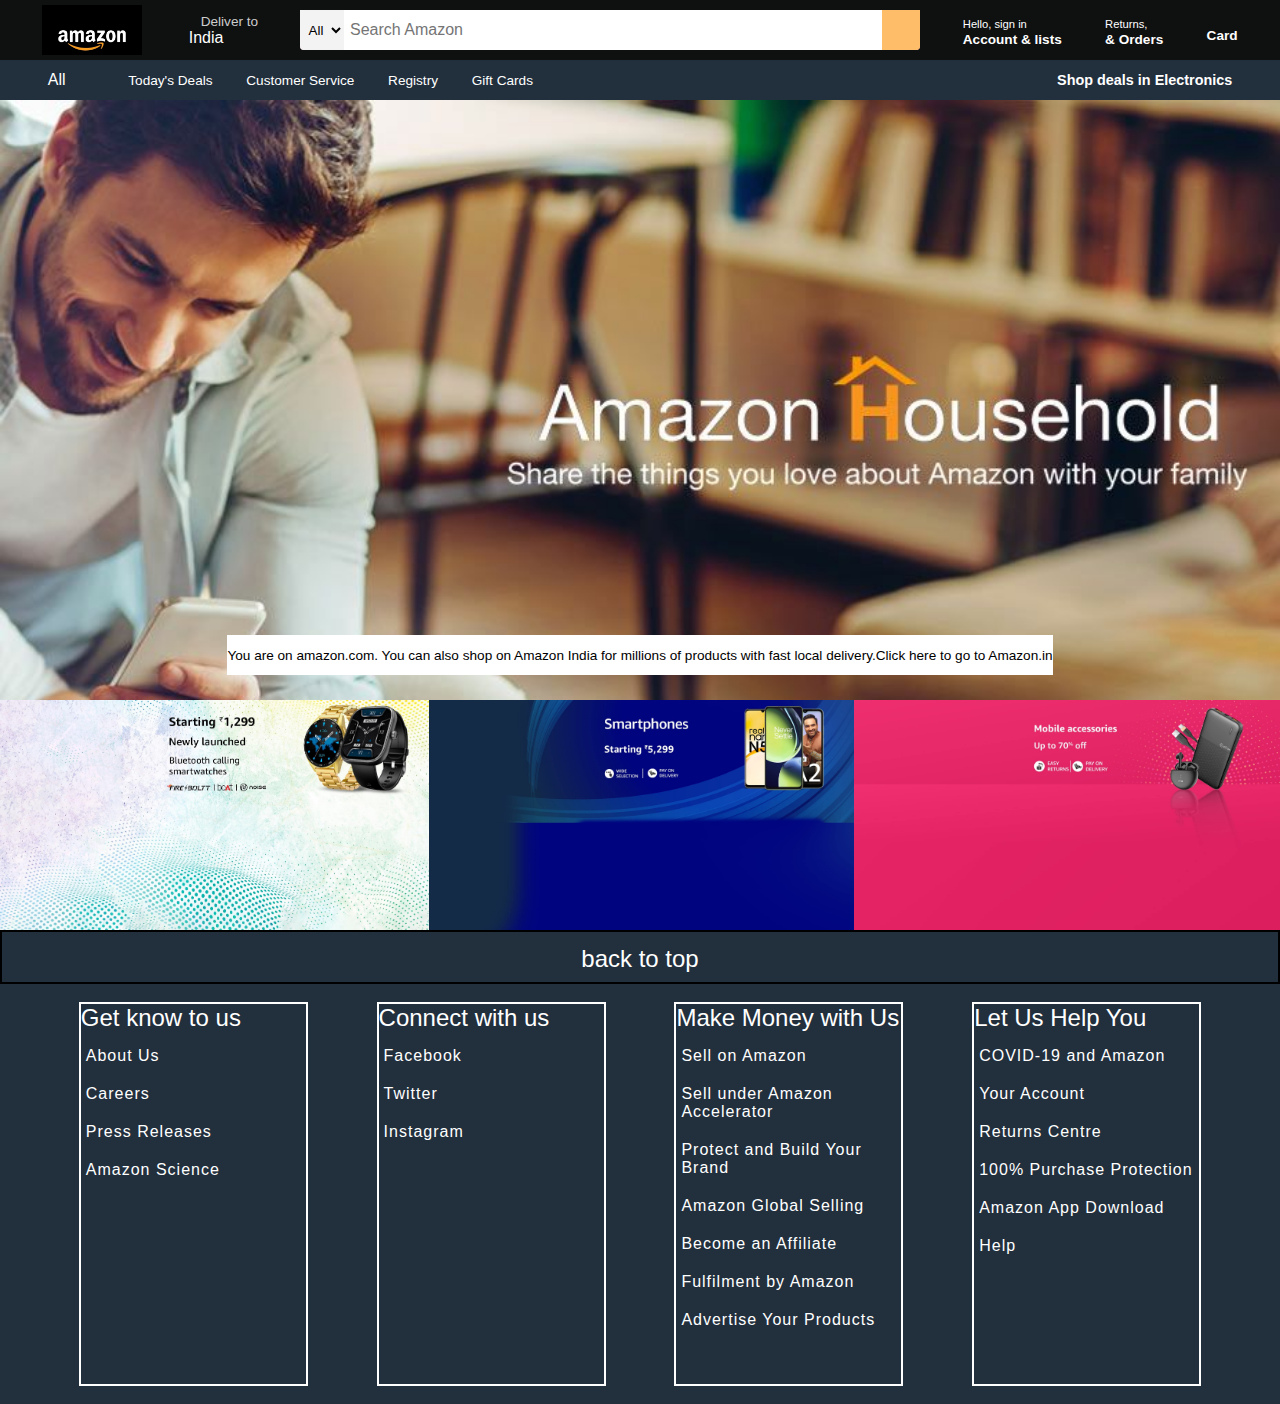
<file: projects/amazon home page degign/index.html>
<!DOCTYPE html>
<html lang="en">
<head>
    <meta charset="UTF-8">
    <meta name="viewport" content="width=device-width, initial-scale=1.0">
    <title>Rohit.amazon</title>
    <link rel="stylesheet" href="https://cdnjs.cloudflare.com/ajax/libs/font-awesome/6.4.0/css/all.min.css" integrity="sha512-iecdLmaskl7CVkqkXNQ/ZH/XLlvWZOJyj7Yy7tcenmpD1ypASozpmT/E0iPtmFIB46ZmdtAc9eNBvH0H/ZpiBw==" crossorigin="anonymous" referrerpolicy="no-referrer" />
    <link rel="stylesheet" href="style.css">
</head>
<body>
 <header>
   <div class="navbar">
    <div class="nav-logo border">
        <div class="logo"></div>
    </div>
 <div class="nav-address border">
    <p class="add-first">Deliver to</p>
    <div class="address-icon">
        <i class="fa-sharp fa-solid fa-location-dot"></i>
        <p class="add-second">India</p>
    </div>
 </div>
 <div class="nav-search">
    <select class="search-select">
        <option>All</option>
    </select>
    <input placeholder=" Search Amazon" class="search-input">
    <div class="search-icon">
        <i class="fa-solid fa-magnifying-glass"></i>
    </div>
 </div>
 <div class="nav-signin border">
    <p><span>Hello, sign in</span></p>
    <p class="nav-second">Account & lists</p>
 </div>
 <div class="nav-return border">
    <p><span>Returns,</span></p>
    <p class="nav-second">& Orders</p>
 </div>
 <div class="nav-cart border">
    <i class="fa-solid fa-cart-shopping"></i>
    Card
 </div>
</div>


<div class="pannel">
   <div class="pannel-all">
      <i class="fa-solid fa-bars"></i>
      All
   </div>
   <div class="pannel-ops">
      <p>Today's Deals</p>
      <p>Customer Service</p>
      <p>Registry</p>
      <p>Gift Cards</p>
   </div>
   <div class="pannel-deals">
      Shop deals in Electronics
   </div>
</div>
 
 </header>
 <div class="hero-section">
   <div class="hero-message">
      <p class="example">You are on amazon.com. You can also shop on Amazon India for millions of products with fast local delivery. <a> Click here to go to Amazon.in</a></p>    
   </div>

 </div>
 <div class="main-hero">
   <div class="middle-section">

   </div>
   <div class="middle-section2">
  
   </div>
   <div class="middle-section3">

   </div>
 </div>
 
</body>
<footer>
   <p class="footer-para">back to top</p>
</footer>
<div class="main-footer">
   <div class="first-content">
      <p class="content-paragraph">Get know to us</p>
      <a class="footer-content1 about-us">About Us</a><br>
      <a class="footer-content1 careers">Careers</a><br>
      <a class="footer-content1 Press">Press Releases</a><br>
      <a class="footer-content1 Amazon">Amazon Science</a><br>
    
   </div>

   <div class="first-content">
      <p class="content-paragraph">Connect with us</p>
      <a class="footer-content1 about-us">Facebook</a><br>
      <a class="footer-content1 careers">Twitter</a><br>
      <a class="footer-content1 Press">Instagram</a><br>    
   </div>

   <div class="first-content">
      <p class="content-paragraph">Make Money with Us</p>
      <a class="footer-content1 about-us">Sell on Amazon</a><br>
      <a class="footer-content1 careers">Sell under Amazon Accelerator</a><br>
      <a class="footer-content1 Press">Protect and Build Your Brand</a><br> 
      <a class="footer-content1 Amazon">Amazon Global Selling</a><br>   
      <a class="footer-content1 Amazon">Become an Affiliate</a><br>   
      <a class="footer-content1 Amazon">Fulfilment by Amazon</a><br>   
      <a class="footer-content1 Amazon">Advertise Your Products</a><br>   
   </div>

   <div class="first-content">
      <p class="content-paragraph">Let Us Help You</p>
      <a class="footer-content1 about-us">COVID-19 and Amazon</a><br>
      <a class="footer-content1 careers">Your Account</a><br>
      <a class="footer-content1 Press">Returns Centre</a><br>    
      <a class="footer-content1 Press">100% Purchase Protection</a><br>    
      <a class="footer-content1 Press">Amazon App Download</a><br>    
      <a class="footer-content1 Press">Help</a><br>    
   </div>
 
</div>
</html>
</file>
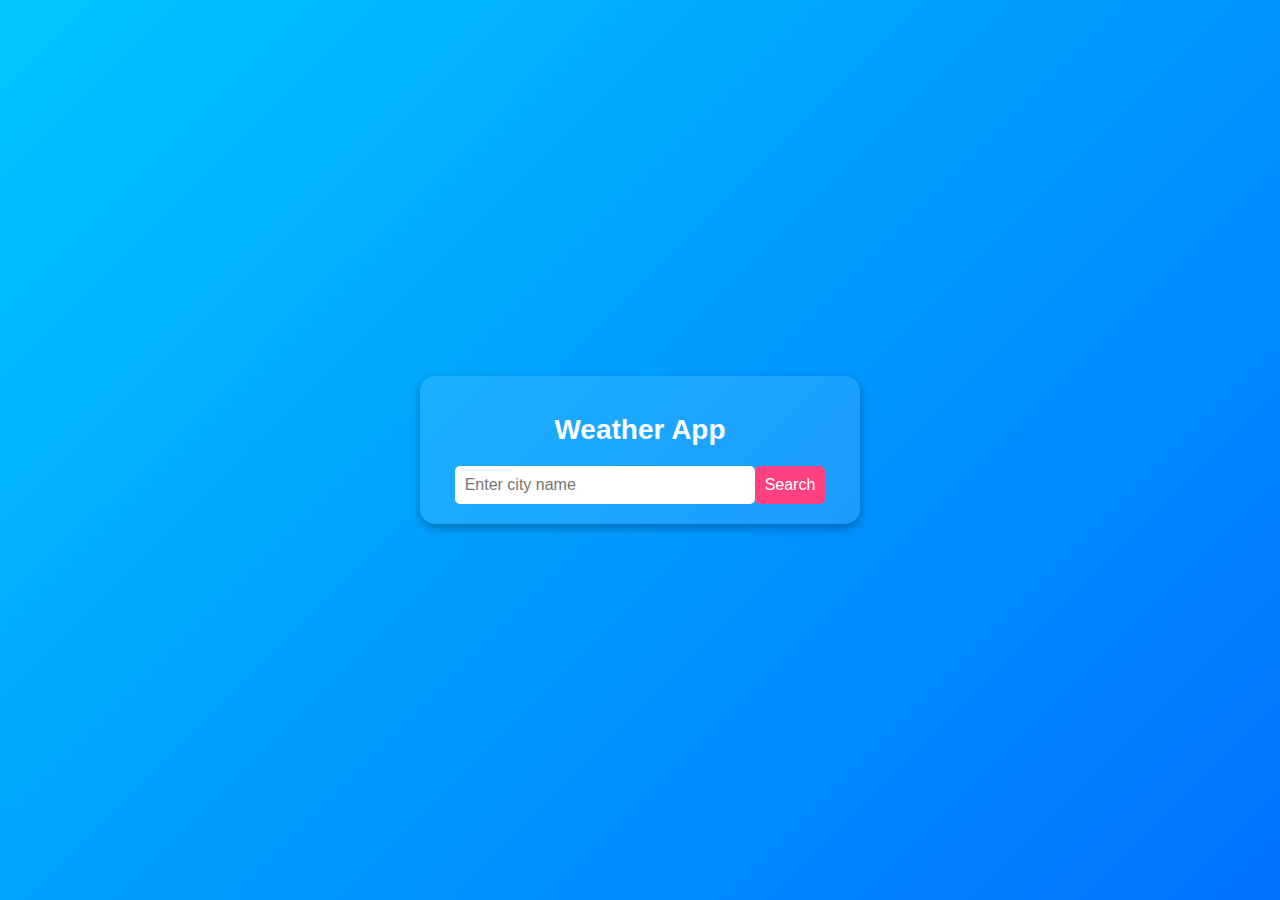
<file: projects/weather/index.html>
<!DOCTYPE html>
<html lang="en">
<head>
    <meta charset="UTF-8">
    <meta name="viewport" content="width=device-width, initial-scale=1.0">
    <title>See Your City's Weather </title>
    <link rel="stylesheet" href="styles.css">
</head>
<body>
    <div class="container">
        <h1>Weather App</h1>
        <div class="search-box">
            <input type="text" id="city" placeholder="Enter city name">
            <button onclick="getWeather()">Search</button>
        </div>
        <div id="weather-info" class="weather-info">
            <h2 id="city-name"></h2>
            <p id="description"></p>
            <h3 id="temperature"></h3>
            <p id="humidity"></p>
            <p id="wind"></p>
        </div>
    </div>
    <script src="script.js"></script>
</body>
</html>
</file>
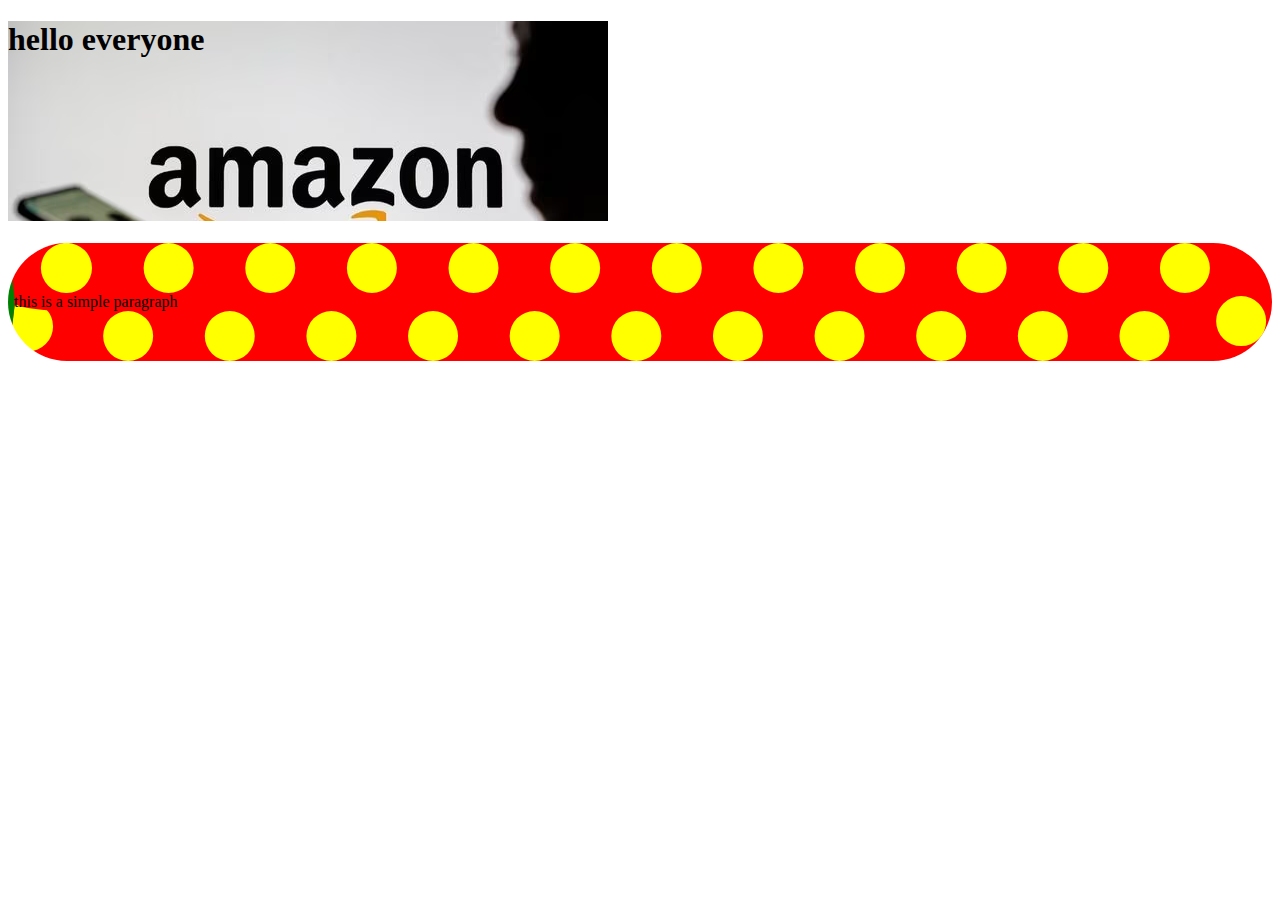
<file: projects/amazon home page degign/photo.html>
<!DOCTYPE html>
<html lang="en">
<head>
    <meta charset="UTF-8">
    <meta name="viewport" content="width=device-width, initial-scale=1.0">
    <title>Document</title>
    <style>
      h1{
        background-image: url(amazon_content.avif);
        background-attachment:scroll;
        height: 200px;
        background-repeat: no-repeat;
      }

      p{
        background-color: red;
        border-style: dotted;
        border-width: 50px;
        border-color: yellow;
        border-left-style:solid ;
        border-left: 6px solid green;
        border-radius: 100px;
      }
    </style>
</head>
<body>
        <h1>hello everyone</h1>
         <p>
            this is a simple paragraph 
         </p>
</body>
</html>
</file>
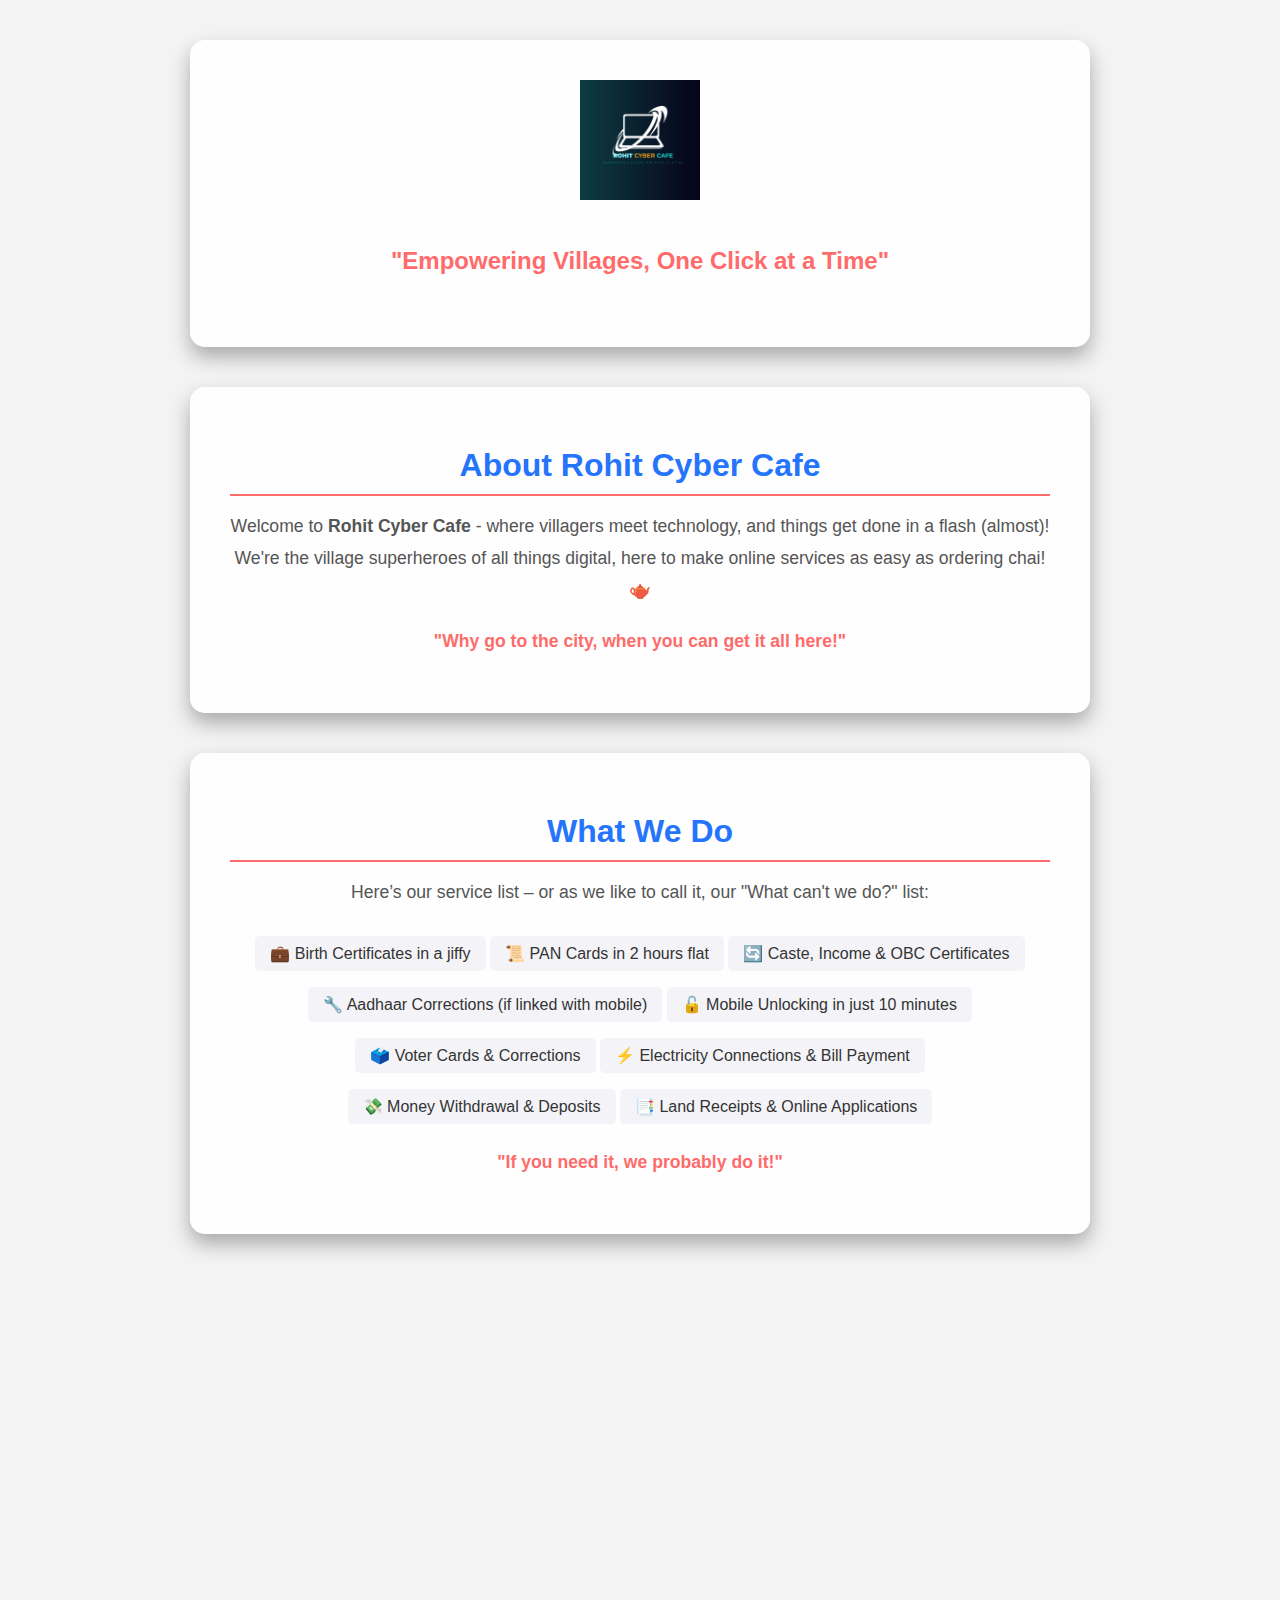
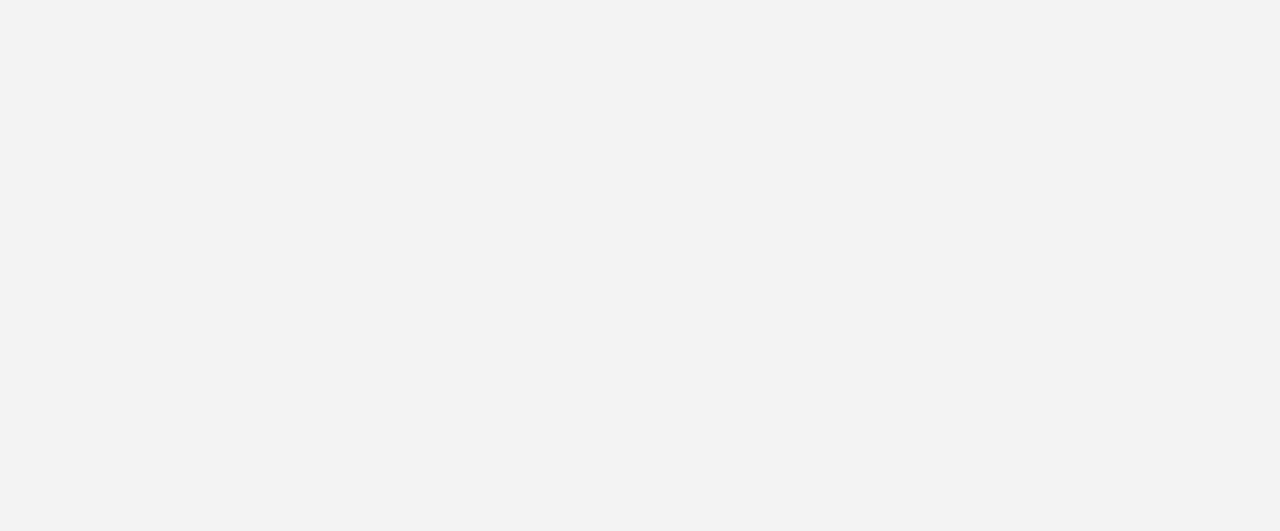
<file: projects/ch-ro-cafe/about.html>
<!DOCTYPE html>
<html lang="en">
<head>
  <meta charset="UTF-8">
  <meta name="viewport" content="width=device-width, initial-scale=1.0">
  <title>About Us - Rohit Cyber Cafe</title>
  <style>
    /* Reset */
    * {
      margin: 0;
      padding: 0;
      box-sizing: border-box;
    }

    /* Body Styling */
    body {
      font-family: Arial, sans-serif;
      color: #333;
      background: #f3f3f3;
      overflow-x: hidden;
    }

    /* Section Styling */
    .section {
      max-width: 900px;
      padding: 40px;
      background: rgba(255, 255, 255, 0.9);
      margin: 40px auto;
      border-radius: 15px;
      box-shadow: 0 10px 20px rgba(0, 0, 0, 0.3);
      text-align: center;
      opacity: 0;
      transform: translateY(100px);
      transition: opacity 0.6s ease-out, transform 0.6s ease-out;
    }

    /* Slide-in Animation */
    .section.visible {
      opacity: 1;
      transform: translateY(0);
    }

    /* Logo Animation */
    .logo {
      width: 120px;
      margin-bottom: 20px;
      animation: float 3s ease-in-out infinite;
    }

    /* Slogan Styling */
    .slogan {
      font-size: 1.5em;
      font-weight: bold;
      color: #ff6b6b;
      margin: 15px 0 25px;
    }

    /* Section titles */
    h2 {
      font-size: 2em;
      color: #2575fc;
      margin-top: 20px;
      margin-bottom: 15px;
      padding-bottom: 10px;
      border-bottom: 2px solid #ff6b6b;
    }

    /* Paragraphs */
    p {
      line-height: 1.8;
      font-size: 1.1em;
      margin-bottom: 20px;
      color: #555;
    }

    /* Funny Quotes */
    .quote {
      font-size: 1.1em;
      color: #ff6b6b;
      font-weight: bold;
      margin: 15px 0;
    }

    /* Service List */
    ul {
      list-style-type: none;
      padding: 0;
    }

    li {
      font-size: 1em;
      margin: 8px 0;
      color: #333;
      background: rgba(240, 240, 245, 0.7);
      padding: 8px 15px;
      border-radius: 5px;
      display: inline-block;
    }

    /* Contact Information Styling */
    .contact-info p {
      margin: 5px 0;
      font-size: 1em;
      color: #333;
    }

    /* Float Animation for Logo */
    @keyframes float {
      0%, 100% { transform: translateY(0); }
      50% { transform: translateY(-8px); }
    }
  </style>
</head>
<body>

<div class="section">
  <img src="rohit.png" alt="Rohit Cyber Cafe Logo" class="logo">
  <p class="slogan">"Empowering Villages, One Click at a Time"</p>
</div>

<div class="section">
  <h2>About Rohit Cyber Cafe</h2>
  <p>Welcome to <strong>Rohit Cyber Cafe</strong> - where villagers meet technology, and things get done in a flash (almost)! We're the village superheroes of all things digital, here to make online services as easy as ordering chai! 🫖</p>
  <p class="quote">"Why go to the city, when you can get it all here!"</p>
</div>

<div class="section">
  <h2>What We Do</h2>
  <p>Here’s our service list – or as we like to call it, our "What can't we do?" list:</p>
  <ul>
    <li>💼 Birth Certificates in a jiffy</li>
    <li>📜 PAN Cards in 2 hours flat</li>
    <li>🔄 Caste, Income & OBC Certificates</li>
    <li>🔧 Aadhaar Corrections (if linked with mobile)</li>
    <li>🔓 Mobile Unlocking in just 10 minutes</li>
    <li>🗳️ Voter Cards & Corrections</li>
    <li>⚡ Electricity Connections & Bill Payment</li>
    <li>💸 Money Withdrawal & Deposits</li>
    <li>📑 Land Receipts & Online Applications</li>
  </ul>
  <p class="quote">"If you need it, we probably do it!"</p>
</div>

<div class="section">
  <h2>Meet the Team</h2>
  <p>We’re a family-run operation, proudly known as the "Tech Zone Team". Here’s who’s who:</p>
  <p><strong>Sakendra Saw</strong> - The mastermind and proud owner, always ready to lend a hand.</p>
  <p><strong>Sudhir Kumar</strong> - The big brother and tech assistant, making sure all is running smoothly.</p>
  <p><strong>Rohit Kumar</strong> - Website handler, the guy behind the scenes who makes it all look easy!</p>
  <p class="quote">"Family-run, village-focused, and always ready to help!"</p>
</div>

<div class="section contact-info">
  <h2>Contact Us</h2>
  <p><strong>📍 Address:</strong> VILL GAMHARI POST, PS, Hematpur, Fateh Pur, Bihar 824232</p>
  <p><strong>📞 Phone:</strong> +91 7635075052, +91 9973483427, +91 6202928290</p>
  <p><strong>✉️ Email:</strong> <a href="mailto:rohitcybercafegamhari@gmail.com">rohitcybercafegamhari@gmail.com</a></p>
  <p class="quote">"Visit us today – we’re closer than the city, and way more fun!"</p>
</div>

<script>
  // Scroll Animation: Adds 'visible' class when each section is in the viewport
  function handleScroll() {
    const sections = document.querySelectorAll('.section');
    const triggerBottom = window.innerHeight * 0.85;

    sections.forEach(section => {
      const sectionTop = section.getBoundingClientRect().top;
      if (sectionTop < triggerBottom) {
        section.classList.add('visible');
      }
    });
  }

  window.addEventListener('scroll', handleScroll);
  handleScroll(); // Run on page load in case some sections are already in view
</script>

</body>
</html>
</file>
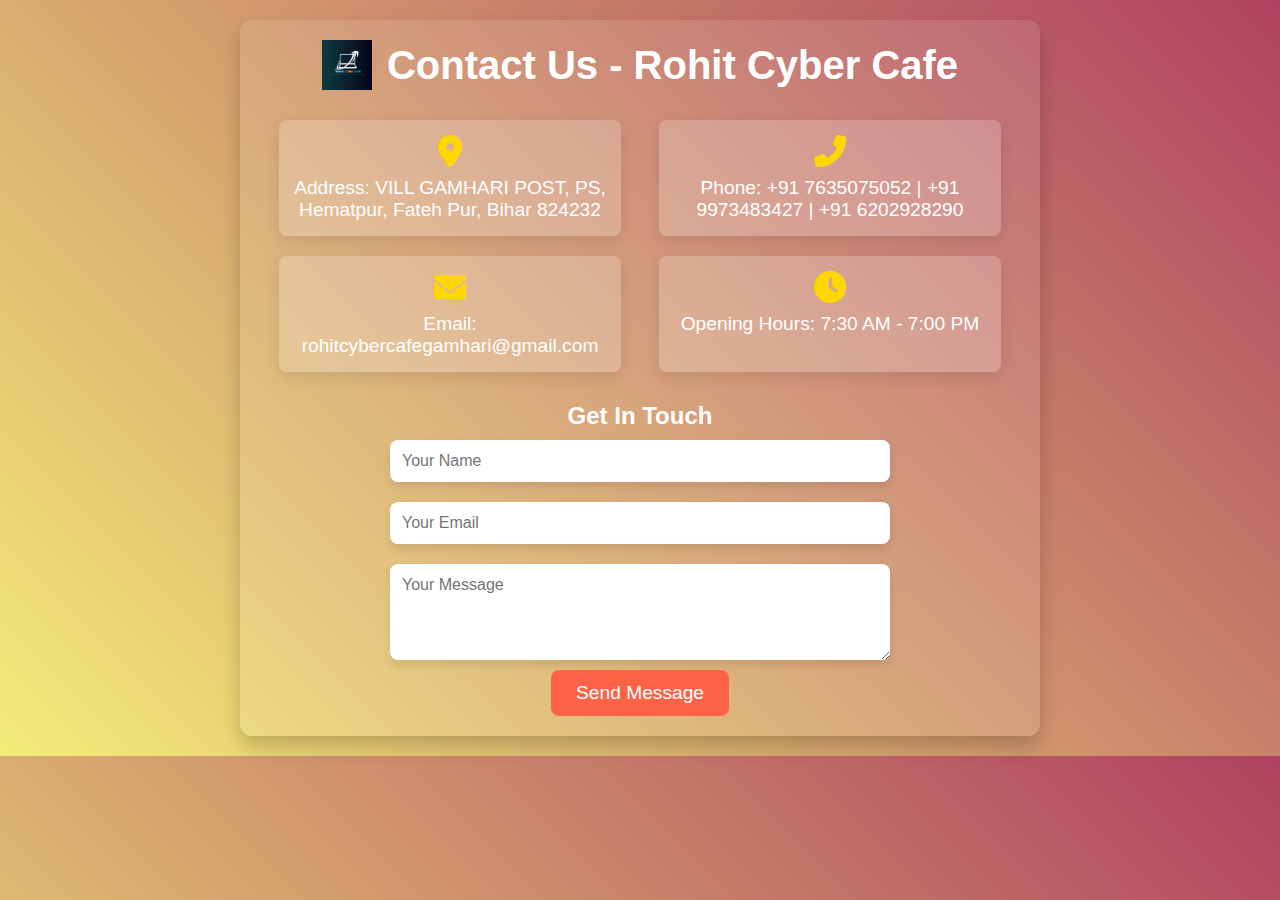
<file: projects/ch-ro-cafe/contact.html>
<!DOCTYPE html>
<html lang="en">
<head>
    <meta charset="UTF-8">
    <meta name="viewport" content="width=device-width, initial-scale=1.0">
    <title>Contact Us - Rohit Cyber Cafe</title>
    <link rel="stylesheet" href="https://cdnjs.cloudflare.com/ajax/libs/font-awesome/6.0.0-beta3/css/all.min.css">
    <style>
        * {
            margin: 0;
            padding: 0;
            box-sizing: border-box;
            font-family: Arial, sans-serif;
        }

        body {
            background: linear-gradient(45deg, #f3ec78, #af4261);
            color: #fff;
            display: flex;
            flex-direction: column;
            align-items: center;
            padding: 20px;
        }

        .container {
            width: 100%;
            max-width: 800px;
            background: rgba(255, 255, 255, 0.1);
            border-radius: 12px;
            padding: 20px;
            box-shadow: 0 10px 20px rgba(0, 0, 0, 0.2);
            animation: fadeIn 2s ease;
        }

        .logo-container {
            display: flex;
            align-items: center;
            justify-content: center;
            margin-bottom: 20px;
            animation: bounceIn 1.5s ease;
        }

        .logo-container img {
            width: 50px;
            margin-right: 15px;
        }

        h1 {
            font-size: 2.5em;
            text-align: center;
            color: #fff;
        }

        .info-container {
            display: flex;
            flex-wrap: wrap;
            justify-content: space-around;
            text-align: center;
            margin-top: 20px;
        }

        .info-item {
            width: 45%;
            padding: 15px;
            margin: 10px 0;
            background: rgba(255, 255, 255, 0.2);
            border-radius: 8px;
            box-shadow: 0 5px 15px rgba(0, 0, 0, 0.1);
            transition: transform 0.3s ease, box-shadow 0.3s ease;
        }

        .info-item:hover {
            transform: scale(1.05);
            box-shadow: 0 10px 20px rgba(0, 0, 0, 0.2);
        }

        .info-item i {
            font-size: 2em;
            margin-bottom: 10px;
            color: #ffd700;
        }

        .info-item p {
            font-size: 1.2em;
            color: #fff;
        }

        .contact-form {
            margin-top: 20px;
            display: flex;
            flex-direction: column;
            align-items: center;
        }

        .contact-form input,
        .contact-form textarea {
            width: 100%;
            max-width: 500px;
            padding: 12px;
            margin: 10px 0;
            border-radius: 8px;
            border: none;
            font-size: 1em;
            box-shadow: 0 5px 10px rgba(0, 0, 0, 0.1);
        }

        .contact-form input:focus,
        .contact-form textarea:focus {
            outline: none;
            box-shadow: 0 5px 15px rgba(0, 0, 0, 0.2);
        }

        .contact-form button {
            padding: 12px 25px;
            background: #ff6347;
            color: #fff;
            border: none;
            border-radius: 8px;
            font-size: 1.2em;
            cursor: pointer;
            transition: background 0.3s ease;
        }

        .contact-form button:hover {
            background: #ff4500;
        }

        @keyframes fadeIn {
            from { opacity: 0; }
            to { opacity: 1; }
        }

        @keyframes bounceIn {
            0%, 20%, 40%, 60%, 80%, 100% {
                transform: translateY(0);
            }
            50% {
                transform: translateY(-10px);
            }
        }
    </style>
</head>
<body>
    <div class="container">
        <div class="logo-container">
            <img src="rohit.png" alt="Rohit Cyber Cafe Logo">
            <h1>Contact Us - Rohit Cyber Cafe</h1>
        </div>
        
        <div class="info-container">
            <div class="info-item">
                <i class="fas fa-map-marker-alt"></i>
                <p>Address: VILL GAMHARI POST, PS, Hematpur, Fateh Pur, Bihar 824232</p>
            </div>
            <div class="info-item">
                <i class="fas fa-phone-alt"></i>
                <p>Phone: +91 7635075052 | +91 9973483427 | +91 6202928290</p>
            </div>
            <div class="info-item">
                <i class="fas fa-envelope"></i>
                <p>Email: rohitcybercafegamhari@gmail.com</p>
            </div>
            <div class="info-item">
                <i class="fas fa-clock"></i>
                <p>Opening Hours: 7:30 AM - 7:00 PM</p>
            </div>
        </div>

        <div class="contact-form">
            <h2>Get In Touch</h2>
            <input type="text" placeholder="Your Name">
            <input type="email" placeholder="Your Email">
            <textarea rows="4" placeholder="Your Message"></textarea>
            <button>Send Message</button>
        </div>
    </div>
</body>
</html>
</file>
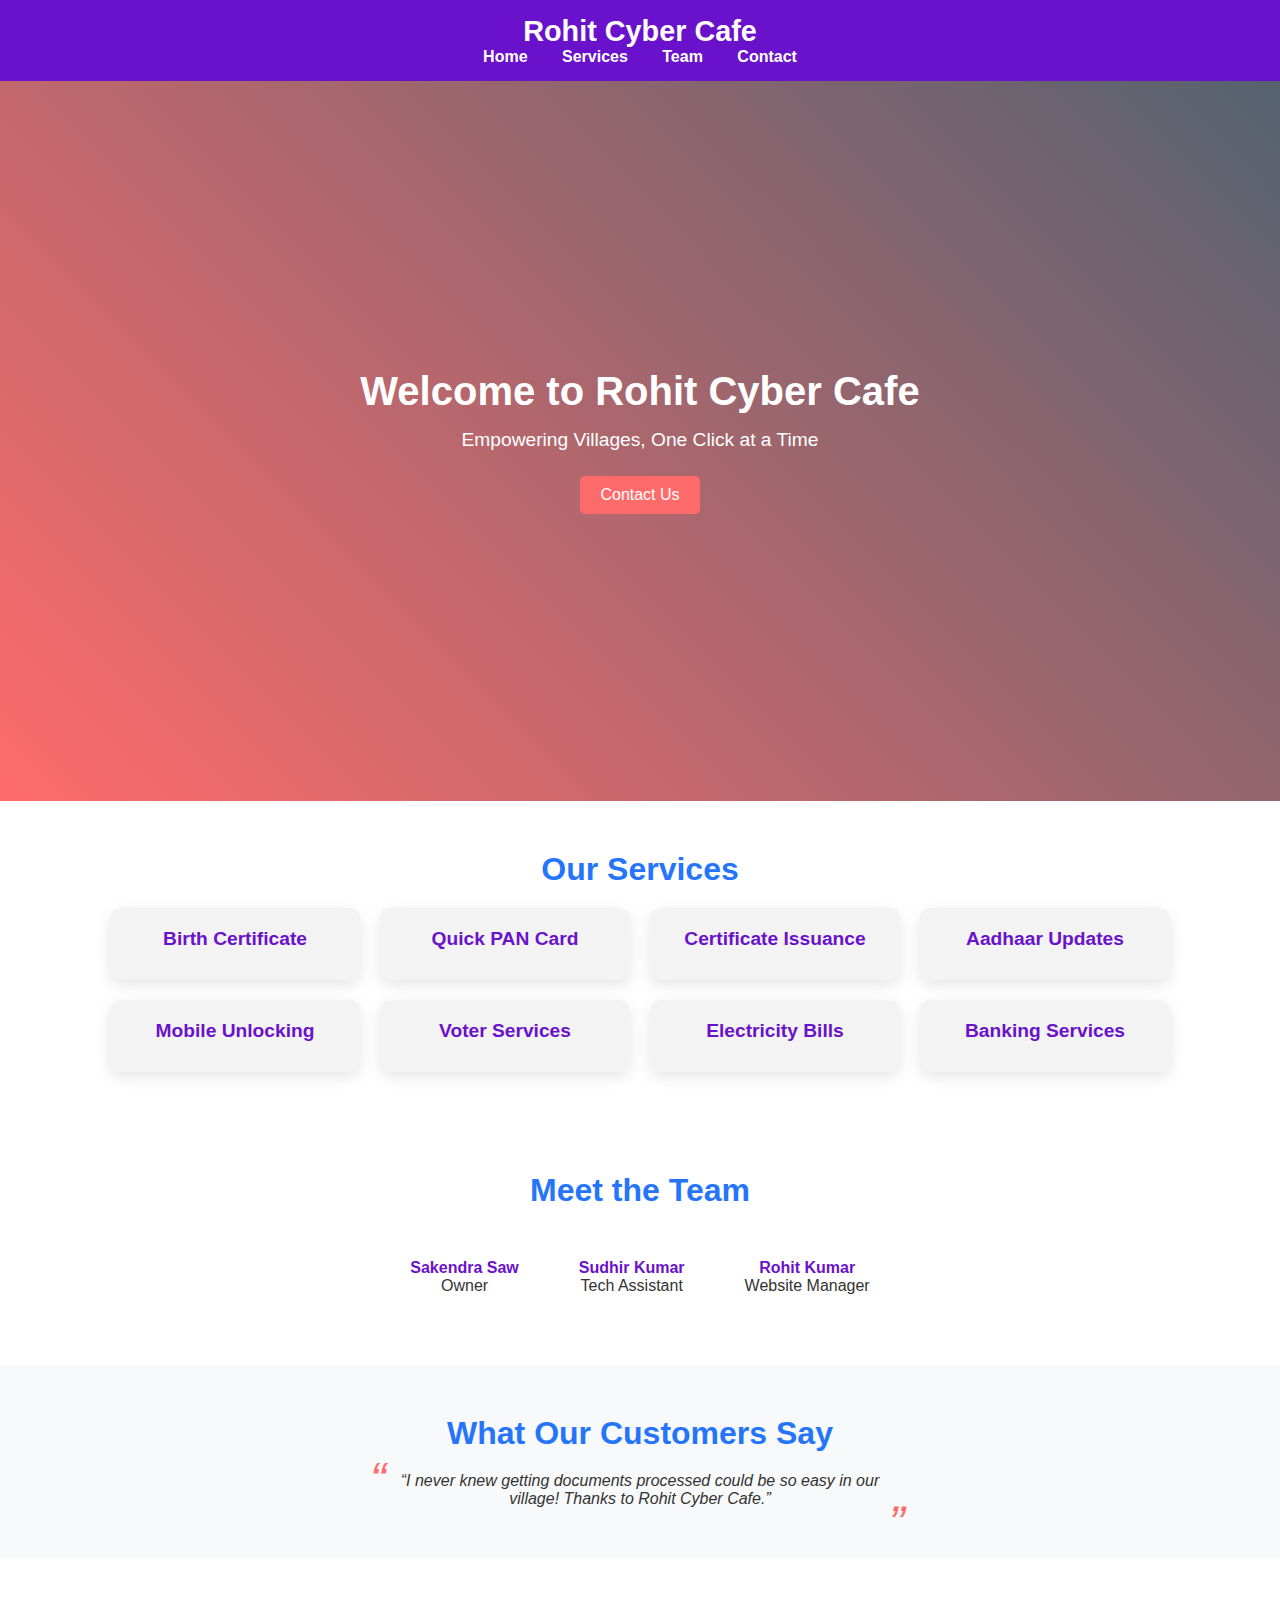
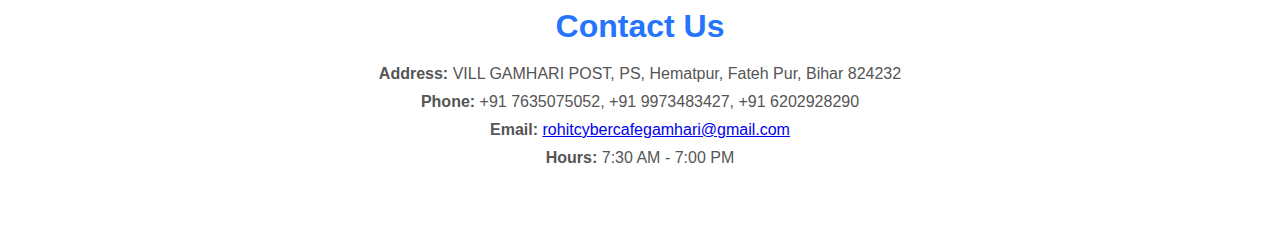
<file: projects/ch-ro-cafe/home.html>
<!DOCTYPE html>
<html lang="en">
<head>
  <meta charset="UTF-8">
  <meta name="viewport" content="width=device-width, initial-scale=1.0">
  <title>Rohit Cyber Cafe - Home</title>
  <style>
    /* Reset */
    * { margin: 0; padding: 0; box-sizing: border-box; }

    /* Body styling */
    body {
      font-family: Arial, sans-serif;
      color: #333;
      overflow-x: hidden;
    }

    /* Header styling */
    header {
      background: #6A11CB;
      color: white;
      padding: 15px;
      text-align: center;
      position: sticky;
      top: 0;
      z-index: 10;
    }
    header h1 { font-size: 1.8em; }
    header nav a {
      color: #fff;
      margin: 0 15px;
      text-decoration: none;
      font-weight: bold;
      transition: color 0.3s;
    }
    header nav a:hover { color: #ff6b6b; }

    /* Hero section */
    .hero {
      display: flex;
      justify-content: center;
      align-items: center;
      text-align: center;
      min-height: 80vh;
      background: linear-gradient(45deg, #FF6B6B, #556270);
      color: #fff;
      padding: 30px;
      position: relative;
      animation: fadeIn 1.5s ease-in-out;
    }
    .hero h2 { font-size: 2.5em; margin-bottom: 15px; }
    .hero p { font-size: 1.2em; margin-bottom: 25px; }
    .hero button {
      background-color: #ff6b6b;
      border: none;
      padding: 10px 20px;
      color: white;
      font-size: 1em;
      cursor: pointer;
      border-radius: 5px;
      transition: background 0.3s ease;
    }
    .hero button:hover { background-color: #2575fc; }

    /* Section styling */
    section {
      padding: 50px 20px;
      text-align: center;
    }
    .section-title {
      font-size: 2em;
      color: #2575fc;
      margin-bottom: 20px;
    }

    /* Services styling */
    .services-grid {
      display: flex;
      flex-wrap: wrap;
      gap: 20px;
      justify-content: center;
    }
    .service-item {
      background: #f3f3f3;
      padding: 20px;
      border-radius: 10px;
      width: 250px;
      box-shadow: 0 5px 15px rgba(0,0,0,0.1);
      transition: transform 0.3s ease;
    }
    .service-item:hover { transform: translateY(-10px); }
    .service-item h3 { font-size: 1.2em; color: #6A11CB; margin-bottom: 10px; }

    /* Team section styling */
    .team-grid {
      display: flex;
      gap: 20px;
      justify-content: center;
    }
    .team-member {
      text-align: center;
      padding: 20px;
    }
    .team-member h4 { margin-top: 10px; color: #6A11CB; }

    /* Testimonials section */
    .testimonials {
      background: #f8f9fa;
      padding: 50px 20px;
    }
    .testimonial {
      max-width: 500px;
      margin: auto;
      font-style: italic;
      color: #333;
      position: relative;
      animation: fadeInUp 1s ease-in-out;
    }
    .testimonial::before, .testimonial::after {
      content: '“';
      font-size: 3em;
      color: #ff6b6b;
      position: absolute;
    }
    .testimonial::before { left: -20px; top: -20px; }
    .testimonial::after { right: -20px; bottom: -20px; transform: rotate(180deg); }

    /* Contact section */
    .contact-info p { margin: 10px 0; color: #555; }

    /* Animations */
    @keyframes fadeIn {
      from { opacity: 0; }
      to { opacity: 1; }
    }
    @keyframes fadeInUp {
      from { opacity: 0; transform: translateY(20px); }
      to { opacity: 1; transform: translateY(0); }
    }

  </style>
</head>
<body>

<!-- Header -->
<header>
  <h1>Rohit Cyber Cafe</h1>
  <nav>
    <a href="#">Home</a>
    <a href="#services">Services</a>
    <a href="#team">Team</a>
    <a href="#contact">Contact</a>
  </nav>
</header>

<!-- Hero Section -->
<section class="hero">
  <div>
    <h2>Welcome to Rohit Cyber Cafe</h2>
    <p>Empowering Villages, One Click at a Time</p>
    <button onclick="document.getElementById('contact').scrollIntoView();">Contact Us</button>
  </div>
</section>

<!-- Services Section -->
<section id="services">
  <h2 class="section-title">Our Services</h2>
  <div class="services-grid">
    <div class="service-item"><h3>Birth Certificate</h3></div>
    <div class="service-item"><h3>Quick PAN Card</h3></div>
    <div class="service-item"><h3>Certificate Issuance</h3></div>
    <div class="service-item"><h3>Aadhaar Updates</h3></div>
    <div class="service-item"><h3>Mobile Unlocking</h3></div>
    <div class="service-item"><h3>Voter Services</h3></div>
    <div class="service-item"><h3>Electricity Bills</h3></div>
    <div class="service-item"><h3>Banking Services</h3></div>
  </div>
</section>

<!-- Team Section -->
<section id="team">
  <h2 class="section-title">Meet the Team</h2>
  <div class="team-grid">
    <div class="team-member">
      <h4>Sakendra Saw</h4>
      <p>Owner</p>
    </div>
    <div class="team-member">
      <h4>Sudhir Kumar</h4>
      <p>Tech Assistant</p>
    </div>
    <div class="team-member">
      <h4>Rohit Kumar</h4>
      <p>Website Manager</p>
    </div>
  </div>
</section>

<!-- Testimonials Section -->
<section class="testimonials">
  <h2 class="section-title">What Our Customers Say</h2>
  <div class="testimonial">
    <p>“I never knew getting documents processed could be so easy in our village! Thanks to Rohit Cyber Cafe.”</p>
  </div>
</section>

<!-- Contact Section -->
<section id="contact">
  <h2 class="section-title">Contact Us</h2>
  <div class="contact-info">
    <p><strong>Address:</strong> VILL GAMHARI POST, PS, Hematpur, Fateh Pur, Bihar 824232</p>
    <p><strong>Phone:</strong> +91 7635075052, +91 9973483427, +91 6202928290</p>
    <p><strong>Email:</strong> <a href="mailto:rohitcybercafegamhari@gmail.com">rohitcybercafegamhari@gmail.com</a></p>
    <p><strong>Hours:</strong> 7:30 AM - 7:00 PM</p>
  </div>
</section>

</body>
</html>
</file>
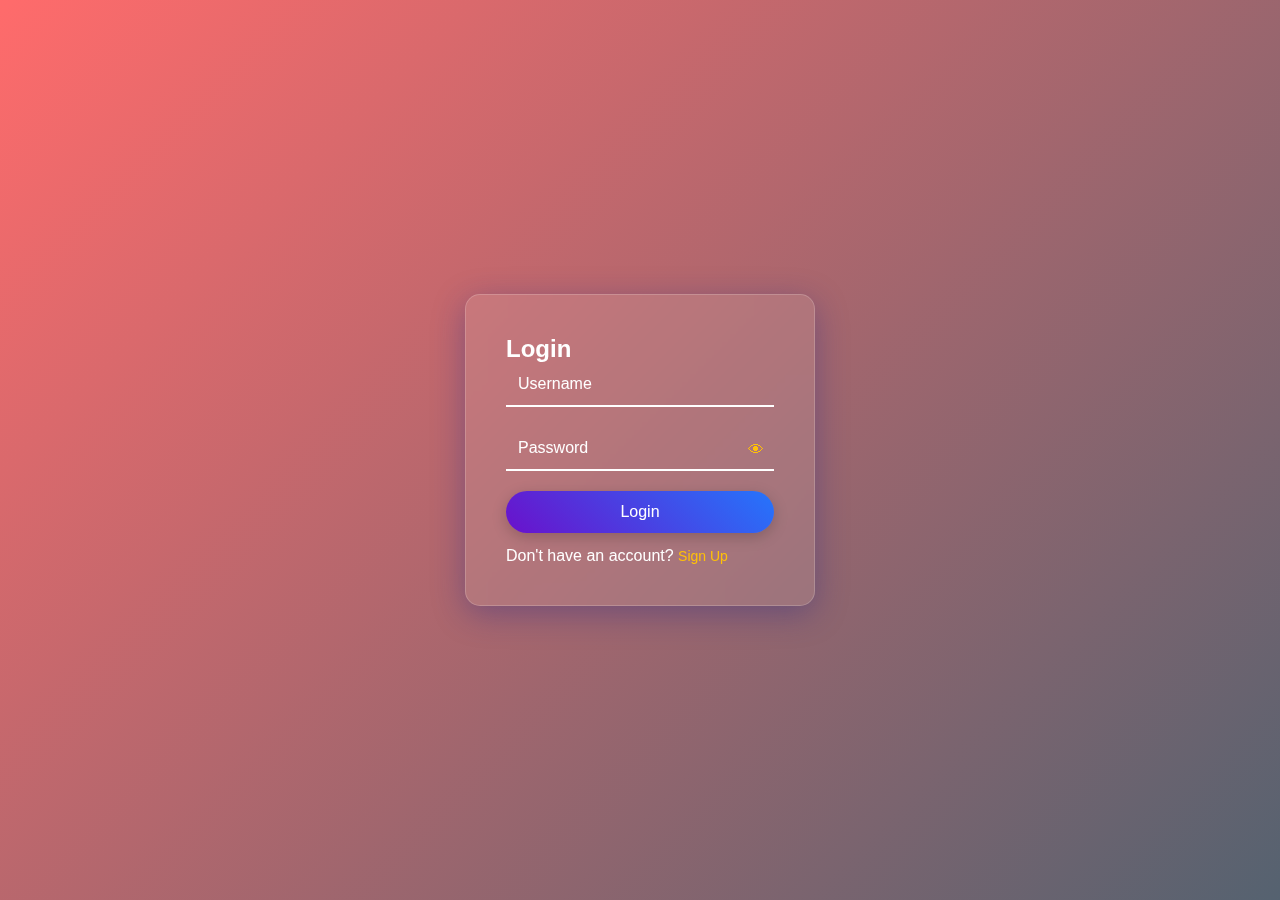
<file: projects/ch-ro-cafe/login.html>
<!DOCTYPE html>
<html lang="en">
<head>
  <meta charset="UTF-8">
  <meta name="viewport" content="width=device-width, initial-scale=1.0">
  <title>Login Page</title>
  <style>
    /* Basic Reset */
    * {
      margin: 0;
      padding: 0;
      box-sizing: border-box;
    }

    /* Body Styling */
    body {
      font-family: 'Segoe UI', Tahoma, Geneva, Verdana, sans-serif;
      background: linear-gradient(135deg, #FF6B6B, #556270);
      display: flex;
      align-items: center;
      justify-content: center;
      height: 100vh;
      overflow: hidden;
    }

    /* Login Container */
    .login-container {
      background: rgba(255, 255, 255, 0.1);
      padding: 40px;
      border-radius: 15px;
      box-shadow: 0 8px 32px 0 rgba(31, 38, 135, 0.37);
      backdrop-filter: blur(8.5px);
      -webkit-backdrop-filter: blur(8.5px);
      border: 1px solid rgba(255, 255, 255, 0.18);
      width: 350px;
      color: #fff;
      animation: fadeIn 1s ease-in-out;
    }

    /* Form Styling */
    .login-container form {
      display: flex;
      flex-direction: column;
    }

    /* Form Group Styling */
    .form-group {
      position: relative;
      margin-bottom: 20px;
    }

    /* Input Field Styling */
    .form-group input {
      width: 100%;
      padding: 12px;
      background: transparent;
      border: none;
      border-bottom: 2px solid #fff;
      outline: none;
      color: #fff;
      font-size: 16px;
      transition: border-color 0.3s;
    }

    .form-group input:focus {
      border-bottom-color: #ffc107;
    }

    /* Floating Label Styling */
    .form-group label {
      position: absolute;
      top: 12px;
      left: 12px;
      color: #fff;
      font-size: 16px;
      pointer-events: none;
      transition: all 0.3s;
    }

    .form-group input:focus + label,
    .form-group input:not(:placeholder-shown) + label {
      top: -10px;
      left: 8px;
      font-size: 12px;
      color: #ffc107;
    }

    /* Eye Icon Styling */
    .toggle-password {
      position: absolute;
      right: 10px;
      top: 14px;
      cursor: pointer;
      color: #ffc107;
    }

    /* Button Styling */
    button {
      background: linear-gradient(45deg, #6A11CB, #2575FC);
      color: #fff;
      padding: 12px;
      border: none;
      border-radius: 25px;
      cursor: pointer;
      font-size: 16px;
      transition: background 0.3s, transform 0.2s;
      box-shadow: 0 4px 15px rgba(0, 0, 0, 0.2);
    }

    button:hover {
      background: linear-gradient(45deg, #2575FC, #6A11CB);
      transform: scale(1.05);
    }

    /* Error Message Styling */
    .error-message {
      color: red;
      font-size: 14px;
      margin-top: -12px;
      margin-bottom: 12px;
      display: none;
    }

    /* Signup Link */
    .signup-link {
      color: #ffc107;
      text-decoration: none;
      margin-top: 15px;
      font-size: 14px;
      display: inline-block;
      transition: color 0.3s;
    }

    .signup-link:hover {
      color: #ffffff;
      text-decoration: underline;
    }
  </style>
</head>
<body>

  <div class="login-container">
    <h2>Login</h2>
    <form id="login-form" onsubmit="return validateLoginForm()">
      <div class="form-group">
        <input type="text" id="login-username" name="username" required placeholder=" ">
        <label for="login-username">Username</label>
      </div>

      <div class="form-group">
        <input type="password" id="login-password" name="password" required placeholder=" ">
        <label for="login-password">Password</label>
        <span class="toggle-password" onclick="togglePassword('login-password')">&#128065;</span>
      </div>

      <p class="error-message" id="login-error-message">Invalid username or password!</p>

      <button type="submit">Login</button>
    </form>

    <!-- Signup Link -->
    <p>Don't have an account? <a href="signup.html" class="signup-link">Sign Up</a></p>
  </div>

  <script>
    // Validate Login Form
    function validateLoginForm() {
      const username = document.getElementById("login-username").value;
      const password = document.getElementById("login-password").value;
      const errorMessage = document.getElementById("login-error-message");

      // Example stored username and password for demonstration
      const storedUsername = "testUser"; // Replace with actual stored username
      const storedPassword = "testPassword"; // Replace with actual stored password

      // Validate username and password (this is just a demonstration)
      if (username === storedUsername && password === storedPassword) {
        alert("Login successful!");
        return true; // Proceed with login
      } else {
        errorMessage.style.display = "block"; // Show error message
        return false; // Prevent form submission
      }
    }

    // Toggle Password Visibility
    function togglePassword(fieldId) {
      const field = document.getElementById(fieldId);
      field.type = field.type === "password" ? "text" : "password";
    }
  </script>
</body>
</html>
</file>
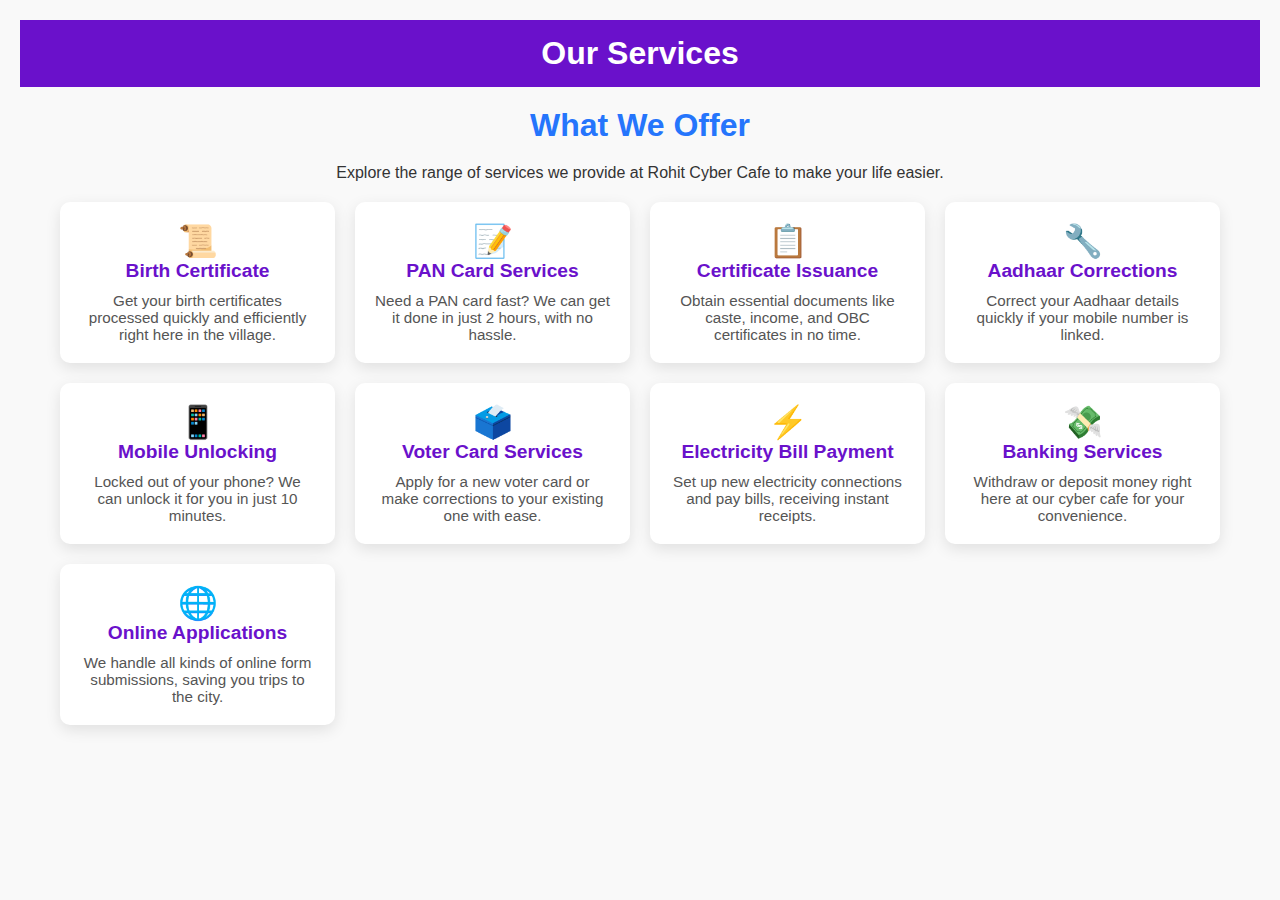
<file: projects/ch-ro-cafe/services.html>
<!DOCTYPE html>
<html lang="en">
<head>
  <meta charset="UTF-8">
  <meta name="viewport" content="width=device-width, initial-scale=1.0">
  <title>Our Services - Rohit Cyber Cafe</title>
  <style>
    /* Reset */
    * { margin: 0; padding: 0; box-sizing: border-box; }

    /* Body Styling */
    body {
      font-family: Arial, sans-serif;
      color: #333;
      background: #f9f9f9;
      padding: 20px;
    }

    /* Header styling */
    header {
      background: #6A11CB;
      color: white;
      padding: 15px;
      text-align: center;
    }
    header h1 { font-size: 2em; }
    
    /* Section styling */
    section {
      max-width: 1200px;
      margin: auto;
      text-align: center;
      padding: 20px;
    }
    .section-title {
      font-size: 2em;
      color: #2575fc;
      margin-bottom: 20px;
    }

    /* Services grid styling */
    .services-grid {
      display: grid;
      grid-template-columns: repeat(auto-fit, minmax(250px, 1fr));
      gap: 20px;
      padding: 20px 0;
    }
    .service-card {
      background: #fff;
      border-radius: 10px;
      padding: 20px;
      box-shadow: 0 5px 15px rgba(0,0,0,0.1);
      transition: transform 0.3s ease, box-shadow 0.3s ease;
    }
    .service-card:hover {
      transform: translateY(-10px);
      box-shadow: 0 10px 20px rgba(0,0,0,0.2);
    }
    .service-card img {
      width: 50px;
      height: 50px;
      margin-bottom: 10px;
    }
    .service-card h3 {
      font-size: 1.2em;
      color: #6A11CB;
      margin-bottom: 10px;
    }
    .service-card p {
      font-size: 0.95em;
      color: #555;
    }

    /* Icon styling */
    .icon {
      font-size: 2em;
      color: #ff6b6b;
      margin-bottom: 10px;
    }

    /* Animation */
    @keyframes fadeIn {
      from { opacity: 0; transform: translateY(20px); }
      to { opacity: 1; transform: translateY(0); }
    }
    .service-card { animation: fadeIn 1.5s ease-in-out; }
  </style>
</head>
<body>

<!-- Header -->
<header>
  <h1>Our Services</h1>
</header>

<!-- Services Section -->
<section>
  <h2 class="section-title">What We Offer</h2>
  <p>Explore the range of services we provide at Rohit Cyber Cafe to make your life easier.</p>

  <div class="services-grid">
    <div class="service-card">
      <span class="icon">📜</span>
      <h3>Birth Certificate</h3>
      <p>Get your birth certificates processed quickly and efficiently right here in the village.</p>
    </div>
    
    <div class="service-card">
      <span class="icon">📝</span>
      <h3>PAN Card Services</h3>
      <p>Need a PAN card fast? We can get it done in just 2 hours, with no hassle.</p>
    </div>
    
    <div class="service-card">
      <span class="icon">📋</span>
      <h3>Certificate Issuance</h3>
      <p>Obtain essential documents like caste, income, and OBC certificates in no time.</p>
    </div>
    
    <div class="service-card">
      <span class="icon">🔧</span>
      <h3>Aadhaar Corrections</h3>
      <p>Correct your Aadhaar details quickly if your mobile number is linked.</p>
    </div>
    
    <div class="service-card">
      <span class="icon">📱</span>
      <h3>Mobile Unlocking</h3>
      <p>Locked out of your phone? We can unlock it for you in just 10 minutes.</p>
    </div>
    
    <div class="service-card">
      <span class="icon">🗳️</span>
      <h3>Voter Card Services</h3>
      <p>Apply for a new voter card or make corrections to your existing one with ease.</p>
    </div>
    
    <div class="service-card">
      <span class="icon">⚡</span>
      <h3>Electricity Bill Payment</h3>
      <p>Set up new electricity connections and pay bills, receiving instant receipts.</p>
    </div>
    
    <div class="service-card">
      <span class="icon">💸</span>
      <h3>Banking Services</h3>
      <p>Withdraw or deposit money right here at our cyber cafe for your convenience.</p>
    </div>

    <div class="service-card">
      <span class="icon">🌐</span>
      <h3>Online Applications</h3>
      <p>We handle all kinds of online form submissions, saving you trips to the city.</p>
    </div>
  </div>
</section>

</body>
</html>
</file>
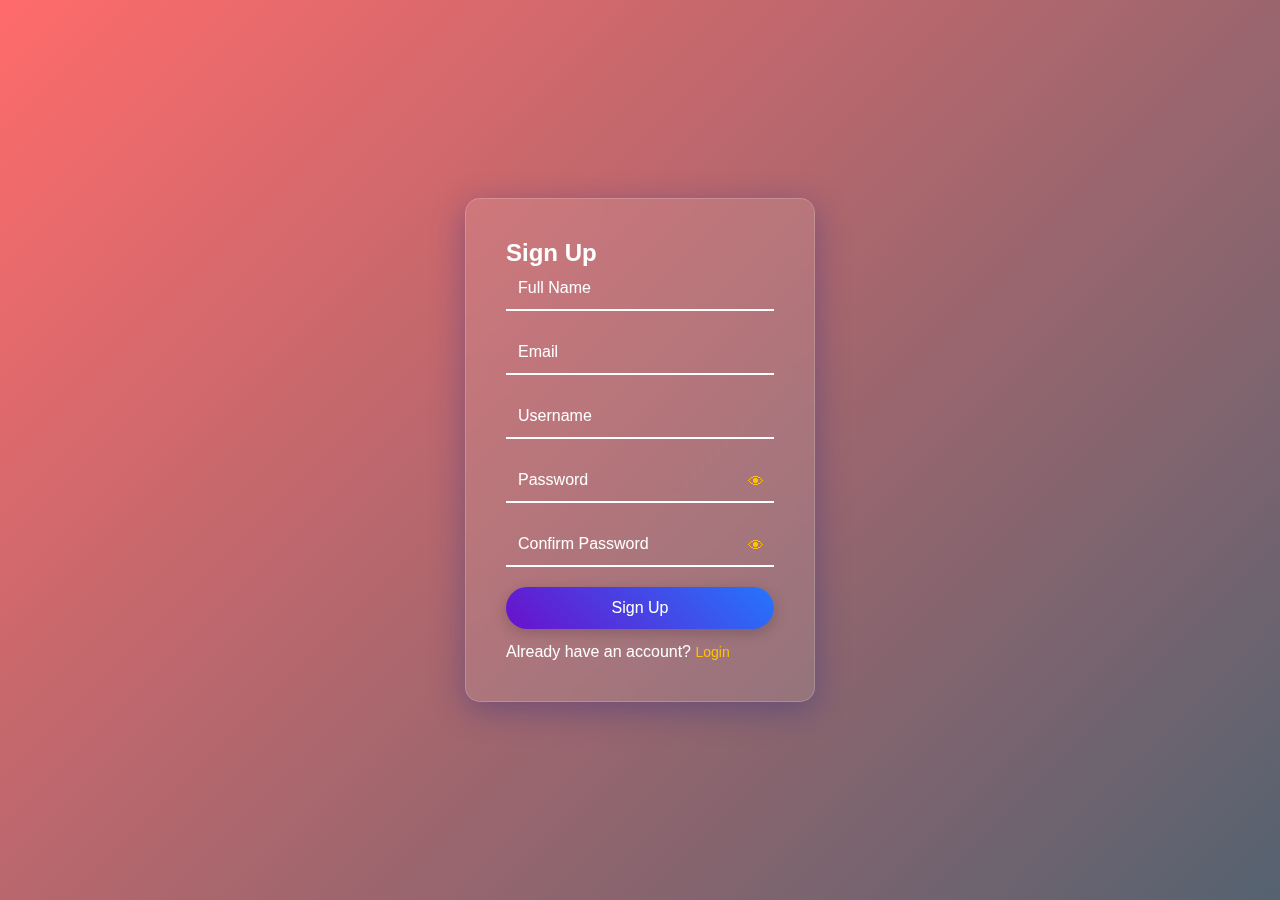
<file: projects/ch-ro-cafe/signup.html>
<!DOCTYPE html>
<html lang="en">
<head>
  <meta charset="UTF-8">
  <meta name="viewport" content="width=device-width, initial-scale=1.0">
  <title>Sign Up Page</title>
  <style>
    /* Basic Reset */
    * {
      margin: 0;
      padding: 0;
      box-sizing: border-box;
    }

    /* Body Styling */
    body {
      font-family: 'Segoe UI', Tahoma, Geneva, Verdana, sans-serif;
      background: linear-gradient(135deg, #FF6B6B, #556270);
      display: flex;
      align-items: center;
      justify-content: center;
      height: 100vh;
      overflow: hidden;
    }

    /* Signup Container */
    .signup-container {
      background: rgba(255, 255, 255, 0.1);
      padding: 40px;
      border-radius: 15px;
      box-shadow: 0 8px 32px 0 rgba(31, 38, 135, 0.37);
      backdrop-filter: blur(8.5px);
      -webkit-backdrop-filter: blur(8.5px);
      border: 1px solid rgba(255, 255, 255, 0.18);
      width: 350px;
      color: #fff;
      animation: fadeIn 1s ease-in-out;
    }

    /* Form Styling */
    .signup-container form {
      display: flex;
      flex-direction: column;
    }

    /* Form Group Styling */
    .form-group {
      position: relative;
      margin-bottom: 20px;
    }

    /* Input Field Styling */
    .form-group input {
      width: 100%;
      padding: 12px;
      background: transparent;
      border: none;
      border-bottom: 2px solid #fff;
      outline: none;
      color: #fff;
      font-size: 16px;
      transition: border-color 0.3s;
    }

    .form-group input:focus {
      border-bottom-color: #ffc107;
    }

    /* Floating Label Styling */
    .form-group label {
      position: absolute;
      top: 12px;
      left: 12px;
      color: #fff;
      font-size: 16px;
      pointer-events: none;
      transition: all 0.3s;
    }

    .form-group input:focus + label,
    .form-group input:not(:placeholder-shown) + label {
      top: -10px;
      left: 8px;
      font-size: 12px;
      color: #ffc107;
    }

    /* Eye Icon Styling */
    .toggle-password {
      position: absolute;
      right: 10px;
      top: 14px;
      cursor: pointer;
      color: #ffc107;
    }

    /* Button Styling */
    button {
      background: linear-gradient(45deg, #6A11CB, #2575FC);
      color: #fff;
      padding: 12px;
      border: none;
      border-radius: 25px;
      cursor: pointer;
      font-size: 16px;
      transition: background 0.3s, transform 0.2s;
      box-shadow: 0 4px 15px rgba(0, 0, 0, 0.2);
    }

    button:hover {
      background: linear-gradient(45deg, #2575FC, #6A11CB);
      transform: scale(1.05);
    }

    /* Password Strength Indicator */
    .strength-indicator {
      margin-top: -12px;
      margin-bottom: 12px;
      color: #ffc107;
      font-size: 14px;
    }

    /* Error Message Styling */
    .error-message {
      color: red;
      font-size: 14px;
      margin-top: -12px;
      margin-bottom: 12px;
      display: none;
    }

    /* Login Link */
    .login-link {
      color: #ffc107;
      text-decoration: none;
      margin-top: 15px;
      font-size: 14px;
      display: inline-block;
      transition: color 0.3s;
    }

    .login-link:hover {
      color: #ffffff;
      text-decoration: underline;
    }
  </style>
</head>
<body>

  <div class="signup-container">
    <h2>Sign Up</h2>
    <form id="signup-form" onsubmit="return validateSignupForm()">
      <div class="form-group">
        <input type="text" id="fullname" name="fullname" required placeholder=" ">
        <label for="fullname">Full Name</label>
      </div>

      <div class="form-group">
        <input type="email" id="email" name="email" required placeholder=" ">
        <label for="email">Email</label>
      </div>

      <div class="form-group">
        <input type="text" id="username" name="username" required placeholder=" ">
        <label for="username">Username</label>
      </div>

      <div class="form-group">
        <input type="password" id="password" name="password" required placeholder=" " oninput="checkPasswordStrength()">
        <label for="password">Password</label>
        <span class="toggle-password" onclick="togglePassword('password')">&#128065;</span>
        <p class="strength-indicator" id="strength-indicator"></p>
      </div>

      <div class="form-group">
        <input type="password" id="confirm-password" name="confirm-password" required placeholder=" ">
        <label for="confirm-password">Confirm Password</label>
        <span class="toggle-password" onclick="togglePassword('confirm-password')">&#128065;</span>
        <p class="error-message" id="error-message">Passwords do not match!</p>
      </div>

      <button type="submit">Sign Up</button>
    </form>
    
    <!-- Login Link -->
    <p>Already have an account? <a href="login.html" class="login-link">Login</a></p>
  </div>

  <script>
    // Password Strength Checker
    function checkPasswordStrength() {
      const password = document.getElementById("password").value;
      const strengthIndicator = document.getElementById("strength-indicator");

      let strength = "Weak";
      let color = "red";

      if (password.length >= 8) {
        if (/[a-z]/.test(password) && /[A-Z]/.test(password) && /\d/.test(password) && /\W/.test(password)) {
          strength = "Strong";
          color = "green";
        } else if ((/[a-zA-Z]/.test(password) && /\d/.test(password)) || (/[a-zA-Z]/.test(password) && /\W/.test(password))) {
          strength = "Moderate";
          color = "orange";
        }
      }

      strengthIndicator.textContent = `Password Strength: ${strength}`;
      strengthIndicator.style.color = color;
    }

    // Password Match Validation
    function validateSignupForm() {
      const password = document.getElementById("password").value;
      const confirmPassword = document.getElementById("confirm-password").value;
      const errorMessage = document.getElementById("error-message");

      if (password !== confirmPassword) {
        errorMessage.style.display = "block";
        return false;
      } else {
        errorMessage.style.display = "none";
        return true;
      }
    }

    // Toggle Password Visibility
    function togglePassword(fieldId) {
      const field = document.getElementById(fieldId);
      field.type = field.type === "password" ? "text" : "password";
    }
  </script>
</body>
</html>
</file>
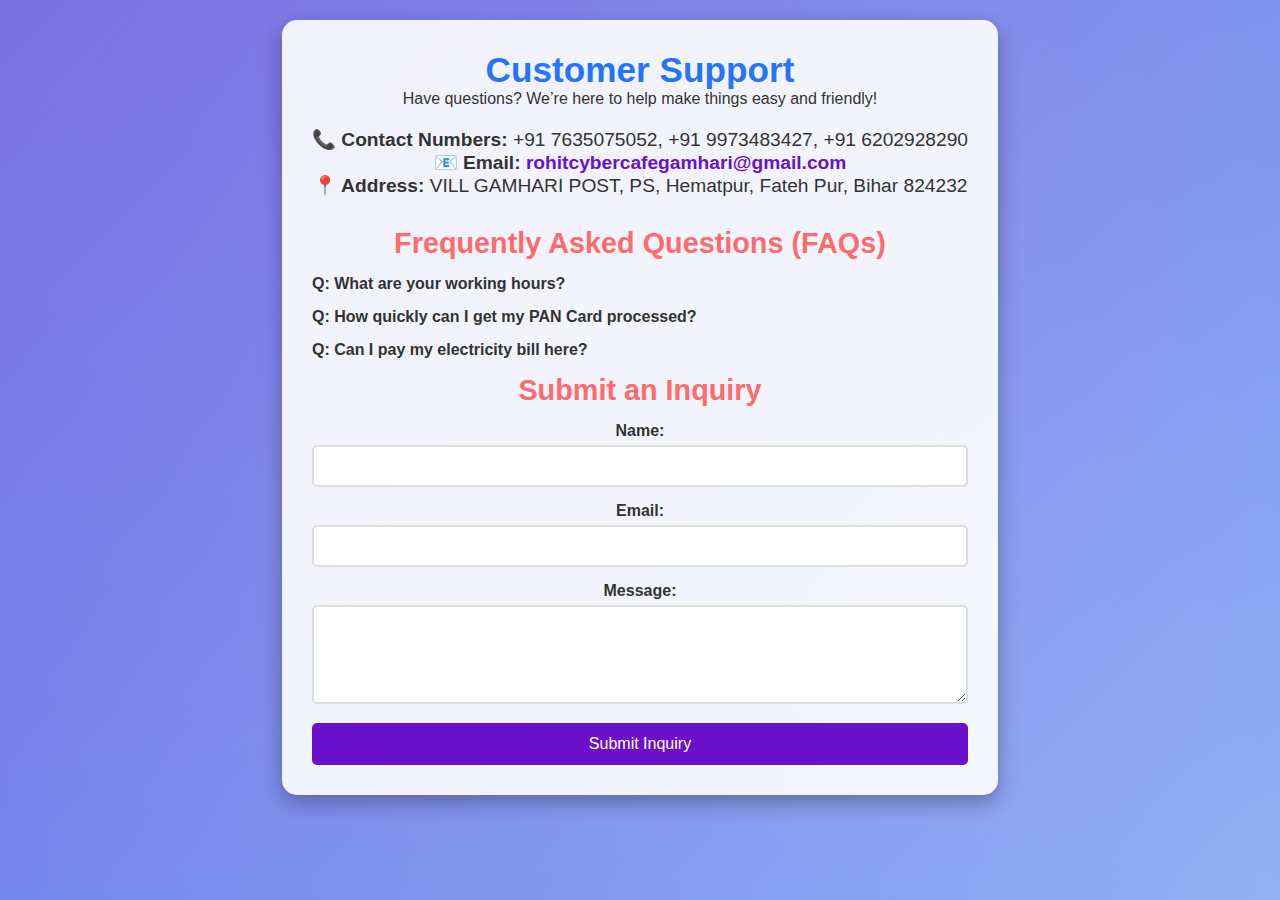
<file: projects/ch-ro-cafe/support.html>
<!DOCTYPE html>
<html lang="en">
<head>
  <meta charset="UTF-8">
  <meta name="viewport" content="width=device-width, initial-scale=1.0">
  <title>Support - Rohit Cyber Cafe</title>
  <style>
    /* Reset */
    * { margin: 0; padding: 0; box-sizing: border-box; }

    /* Body Styling */
    body {
      font-family: Arial, sans-serif;
      background: linear-gradient(135deg, #6A11CB, #2575fc);
      display: flex;
      justify-content: center;
      align-items: flex-start; /* Changed to flex-start to align at the top */
      min-height: 100vh;
      color: #fff;
      padding: 20px;
      overflow: auto; /* Allow scrolling if content exceeds viewport */
    }

    /* Animated Background Styling */
    body::before {
      content: "";
      position: absolute;
      top: 0;
      left: 0;
      width: 100%;
      height: 100%;
      background: radial-gradient(circle, rgba(255, 234, 238, 0.5), rgba(135, 206, 250, 0.5));
      background-size: 200% 200%;
      animation: animateBg 6s infinite alternate;
      z-index: -2;
    }

    /* Container */
    .container {
      max-width: 850px;
      background: rgba(255, 255, 255, 0.9);
      color: #333;
      padding: 30px;
      border-radius: 15px;
      box-shadow: 0 8px 20px rgba(0, 0, 0, 0.3);
      text-align: center;
      position: relative;
      animation: fadeIn 1s ease-in-out;
      z-index: 1; /* Ensure the container is above the background */
    }

    /* Background Animation */
    @keyframes animateBg {
      0% { background-position: 0% 50%; }
      100% { background-position: 100% 50%; }
    }

    /* Header */
    header h1 {
      font-size: 2.2em;
      color: #2575fc;
    }

    /* Contact Information */
    .contact-info {
      margin-top: 20px;
    }
    .contact-info p {
      font-size: 1.2em;
    }
    .contact-info a {
      color: #6A11CB;
      font-weight: bold;
      text-decoration: none;
    }
    .contact-info a:hover {
      color: #ff6b6b;
    }

    /* FAQ Section */
    .faq-section {
      margin-top: 30px;
    }
    .faq-section h2 {
      font-size: 1.8em;
      color: #ff6b6b;
      margin-bottom: 15px;
    }
    .faq {
      margin-bottom: 15px;
      text-align: left;
    }
    .faq-question {
      font-weight: bold;
      color: #333;
      cursor: pointer;
      transition: color 0.3s ease;
    }
    .faq-question:hover {
      color: #6A11CB;
    }
    .faq-answer {
      display: none;
      font-size: 0.95em;
      color: #555;
      padding: 5px 0;
      animation: fadeIn 0.3s ease-in-out;
    }

    /* Inquiry Form */
    .inquiry-form h2 {
      font-size: 1.8em;
      color: #ff6b6b;
      margin-bottom: 15px;
    }
    .form-group {
      margin-bottom: 15px;
    }
    label {
      display: block;
      margin-bottom: 5px;
      font-weight: bold;
      color: #333;
    }
    input, textarea {
      width: 100%;
      padding: 10px;
      border: 2px solid #ddd;
      border-radius: 5px;
      font-size: 1em;
    }
    textarea { resize: vertical; }

    /* Submit Button */
    .submit-btn {
      width: 100%;
      padding: 12px;
      background: #6A11CB;
      color: white;
      border: none;
      border-radius: 5px;
      font-size: 1em;
      cursor: pointer;
      transition: background 0.3s ease;
      animation: floatButton 3s ease-in-out infinite;
    }
    .submit-btn:hover {
      background: #ff6b6b;
    }

    /* Animations */
    @keyframes fadeIn {
      from { opacity: 0; }
      to { opacity: 1; }
    }

    @keyframes floatButton {
      0%, 100% { transform: translateY(0); }
      50% { transform: translateY(-5px); }
    }

  </style>
</head>
<body>

<div class="container">
  <header>
    <h1>Customer Support</h1>
    <p>Have questions? We’re here to help make things easy and friendly!</p>
  </header>

  <div class="contact-info">
    <p><strong>📞 Contact Numbers:</strong> +91 7635075052, +91 9973483427, +91 6202928290</p>
    <p><strong>📧 Email:</strong> <a href="mailto:rohitcybercafegamhari@gmail.com">rohitcybercafegamhari@gmail.com</a></p>
    <p><strong>📍 Address:</strong> VILL GAMHARI POST, PS, Hematpur, Fateh Pur, Bihar 824232</p>
  </div>

  <!-- FAQ Section -->
  <div class="faq-section">
    <h2>Frequently Asked Questions (FAQs)</h2>

    <div class="faq">
      <p class="faq-question">Q: What are your working hours?</p>
      <p class="faq-answer">A: We are open from 7:30 AM to 7:00 PM daily.</p>
    </div>

    <div class="faq">
      <p class="faq-question">Q: How quickly can I get my PAN Card processed?</p>
      <p class="faq-answer">A: We can issue a PAN Card within 2 hours.</p>
    </div>

    <div class="faq">
      <p class="faq-question">Q: Can I pay my electricity bill here?</p>
      <p class="faq-answer">A: Yes, you can pay your electricity bill here and get an instant receipt.</p>
    </div>
  </div>

  <!-- Inquiry Form -->
  <div class="inquiry-form">
    <h2>Submit an Inquiry</h2>
    <form>
      <div class="form-group">
        <label for="name">Name:</label>
        <input type="text" id="name" name="name" required>
      </div>

      <div class="form-group">
        <label for="email">Email:</label>
        <input type="email" id="email" required>
      </div>

      <div class="form-group">
        <label for="message">Message:</label>
        <textarea id="message" rows="5" required></textarea>
      </div>

      <button type="submit" class="submit-btn">Submit Inquiry</button>
    </form>
  </div>
</div>

<script>
  // FAQ toggle functionality
  const faqs = document.querySelectorAll('.faq-question');
  faqs.forEach(faq => {
    faq.addEventListener('click', () => {
      const answer = faq.nextElementSibling;
      answer.style.display = answer.style.display === 'none' ? 'block' : 'none';
    });
  });
</script>

</body>
</html>
</file>
<file: projects/amazon home page degign/style.css>
*{
  margin: 0;
  font-family: arial;
  border: border-box;
}
.navbar{
  height: 60px;
  background-color: #0f1111;
  color: white;
  display: flex;
  align-items: center;
  justify-content: space-evenly;
}

.nav-logo{
  height: 50px;
  width: 100px;
}

.logo{
  background-image: url(amazon_logo.webp);
  background-size: cover;
  height: 50px;
  width: 100%;
}

.border{
  border: 1.5px solid transparent;
}

.border:hover{
  border: 1.2px solid white;
}

/** box2 **/
.add-first{
 color: #cccccc;
 font-size: 0.85rem;
 margin-left: 15px;
}

.add-second{
 font-size: 1rem;
 margin-left: 3px;
 
}

.address-icon{
 display:flex;
 align-items: center;
}

/** box3 **/
.nav-search{
 display: flex;
 justify-content: space-evenly;
 background-color: pink;
 width: 620px;
 height: 40px;
 border-radius: 4px;
 
}

.search-select{
 background-color: #f3f3f3;
 width: 50px;
 text-align: center;
  border-bottom-left-radius: 4px;
  border-bottom-left-radius: 4px;
 border: none;
}

.search-input{
 width:100%;
 font-size: 1rem;
 border: none;
}

.search-icon{
 width: 45px;
 display: flex;
 justify-content: center;
 align-items: center;
 background-color: #febd68;
 border-bottom-right-radius: 4px;
 border-bottom-right-radius: 4px;
 color: #0f1111;
}

.nav-search:hover{
 border: 2px solid orange;
}

/** box4 **/
span{
 font-size: 0.7rem;
}

.nav-second{
 font-size: 0.85rem;
 font-weight: 700;
}

 /** box4 **/
 .nav-cart i{
    font-size: 30px;
 }

 .nav-cart{
    font-size: 0.85rem;
    font-weight: 700;
 }

 /** pannel **/
 .pannel{
  height: 40px;
  background-color: #222f3d;
  display: flex;
  color: white;
  align-items: center;
  justify-content: space-evenly;
 }

 .pannel-ops p{
  display: inline;
  margin: 15px;
 }

 .pannel-ops{
  width: 70%;
  font-size: 0.85rem;
 }

 .pannel-deals{
  font-size: 0.9rem;
  font-weight: 700;
 }

 /** hero-section **/
 .hero-section{
  background-image: url(amazon-page1.jpg);
  background-size:cover;
  height: 600px; 
  display: flex;
  justify-content: center;
  align-items: flex-end;
 }

 .hero-massage, .example{
  background-color: white;
  color: black;
  height: 40px;
  display: flex;
  align-items: center;
  justify-content:  center;
  font-size: 0.85rem;
  margin-bottom: 25px;
  

 
 
 }

 .main-hero{
 display: flex;
 }

  
 .middle-section{
 background-image: url(watch\ pic.jpg);
 height: 230px;
 width: 529px;
 background-size:cover ;
 }

 .middle-section2{
  background-image: url(phone\ pic.jpg);
  height: 230px;
  width: 525px;
  background-size:cover ;
  
 } 

 .middle-section3{
  background-image: url(powerbank_.jpg);
  height: 230px;
  width: 525px;
  background-size:cover ;
 } 

 /* footer */
 footer{
  border: 2px solid black;
  position: relative; 
  height: 50px;
  background-color: #222f3d;
  font-weight: 500;
  color: white;
  text-align: center;
  align-items: center;

 }

 .footer-para{
  margin: 13px;
  font-size: 1.5rem;
  font-weight: 300;
 }

 .main-footer{
  height: 400px; 
  background-color: #222f3d;
  color: white;
  display: flex;
  align-items: center;
  justify-content:space-evenly;
  padding: 10px;
}

 .first-content{
  border: 2px solid white;
  height: 380px;
  width: 225px;
  text-align: start;
 }
 .content-paragraph{
  font-size: 1.5rem;
  cursor: pointer;
  

 }

 .footer-content1{
  letter-spacing: 1px;
  display: block;
  cursor: pointer;
 }

 .about-us{
  margin-top: 15px;
  margin-left: 5px;
  cursor: pointer;
 }

 .careers{
  margin-top: 2px;
  margin-left: 5px;
  cursor: pointer;
 }

 .Press{
  margin-top: 2px;
  margin-left: 5px;
  cursor: pointer;
 }

 .Amazon{
  margin-top: 2px;
  margin-left: 5px;
  cursor: pointer;
 }


/* 
 .content1{
  text-align: left;
  padding: 10px;
  border: 2px solid black;
  width: 5rem;
  height: 10rem;
 } */
</file>
<file: projects/weather/styles.css>
body {
    font-family: Arial, sans-serif;
    background: linear-gradient(135deg, #00c6ff, #0072ff);
    color: white;
    text-align: center;
    height: 100vh;
    display: flex;
    justify-content: center;
    align-items: center;
    margin: 0;
}

.container {
    background: rgba(255, 255, 255, 0.1);
    padding: 20px;
    border-radius: 15px;
    box-shadow: 0 4px 10px rgba(0, 0, 0, 0.3);
    width: 90%;
    max-width: 400px;
}

h1 {
    margin-bottom: 20px;
    font-size: 28px;
}

.search-box {
    display: flex;
    justify-content: center;
}

.search-box input {
    padding: 10px;
    font-size: 16px;
    border: none;
    border-radius: 5px;
    width: 70%;
}

.search-box button {
    padding: 10px;
    font-size: 16px;
    border: none;
    border-radius: 5px;
    background: #ff4081;
    color: white;
    cursor: pointer;
}

.weather-info {
    margin-top: 20px;
    display: none;
}

.weather-info h2 {
    margin-bottom: 10px;
}

.weather-info h3 {
    font-size: 24px;
    margin: 5px 0;
}
</file>
